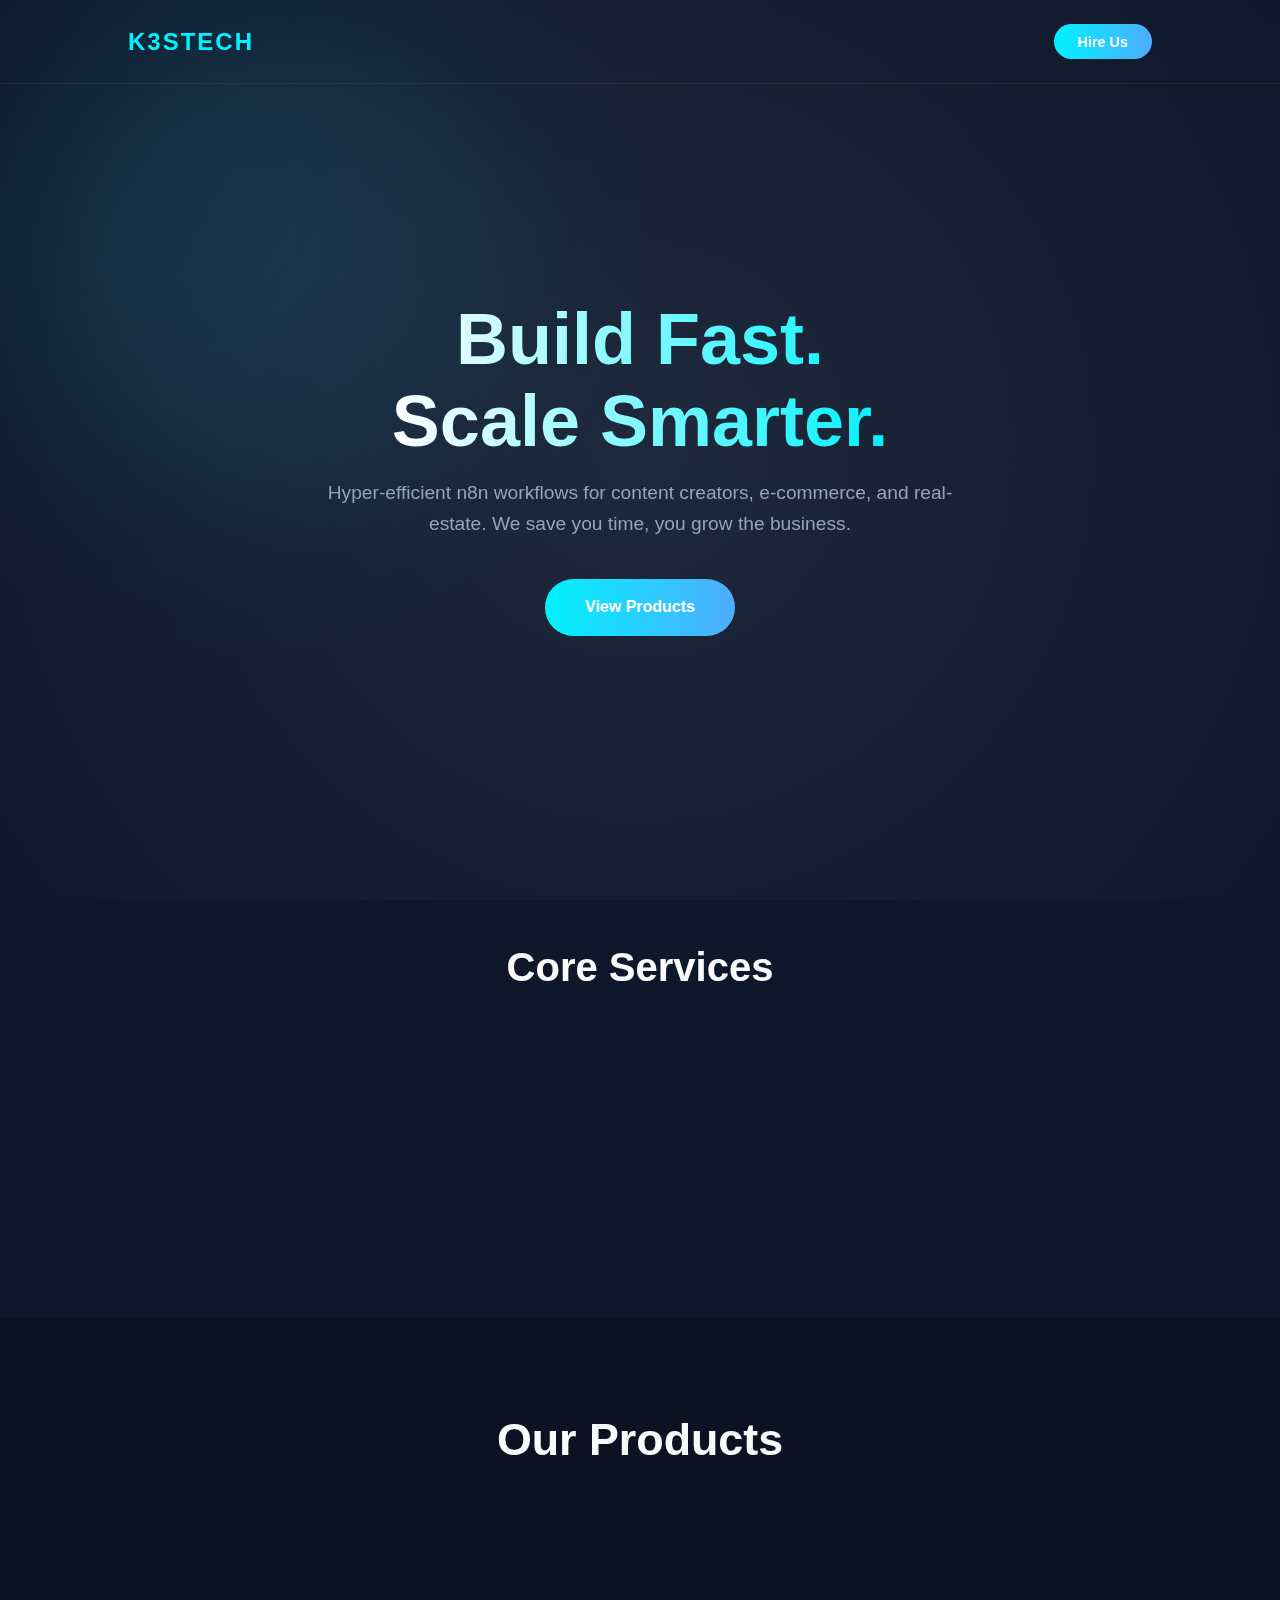
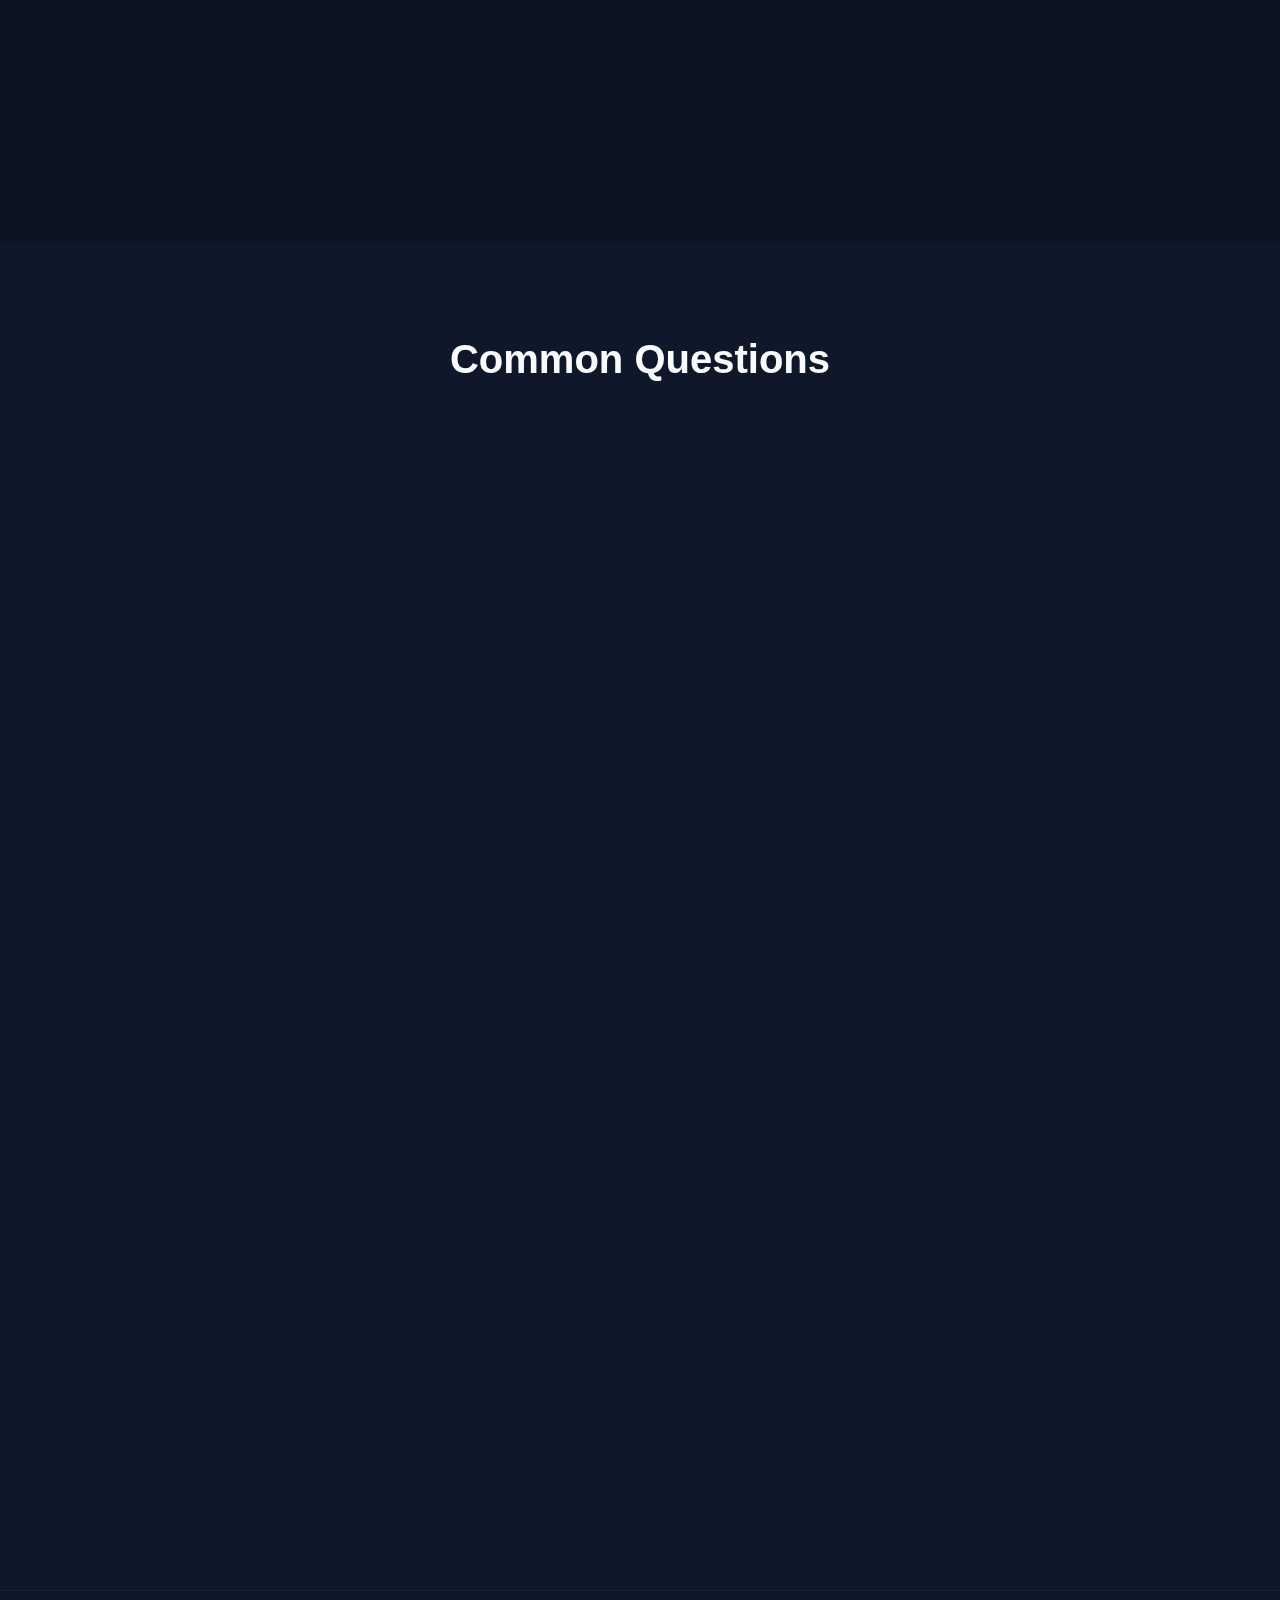
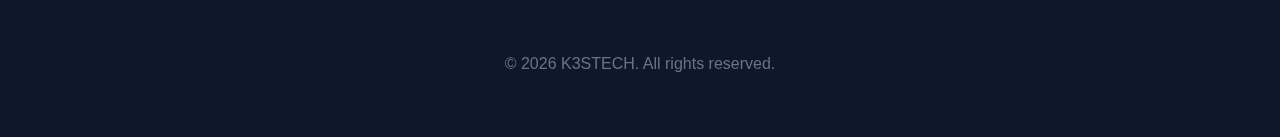
<file: index.html>
<!DOCTYPE html>
<html lang="en">
<head>
    <meta charset="UTF-8">
    <meta name="viewport" content="width=device-width, initial-scale=1.0">
    <title>K3STECH | Next-Gen Automation</title>
    <style>
        :root {
            --primary: #00f2fe;
            --secondary: #4facfe;
            --dark: #0f172a;
            --glass: rgba(255, 255, 255, 0.05);
            --text: #f8fafc;
        }

        * {
            margin: 0;
            padding: 0;
            box-sizing: border-box;
            font-family: 'Inter', -apple-system, sans-serif;
            scroll-behavior: smooth;
        }

        body {
            background: var(--dark);
            color: var(--text);
            overflow-x: hidden;
        }

        /* Moving Background */
        .bg-canvas {
            position: fixed;
            top: 0;
            left: 0;
            width: 100%;
            height: 100%;
            z-index: -1;
            background: radial-gradient(circle at 50% 50%, #1e293b 0%, #0f172a 100%);
        }

        .blob {
            position: absolute;
            width: 500px;
            height: 500px;
            background: linear-gradient(135deg, var(--primary), var(--secondary));
            filter: blur(100px);
            border-radius: 50%;
            opacity: 0.12;
            pointer-events: none;
            transition: all 0.5s ease-out;
        }

        /* Navigation */
        nav {
            padding: 1.5rem 10%;
            display: flex;
            justify-content: space-between;
            align-items: center;
            backdrop-filter: blur(10px);
            position: sticky;
            top: 0;
            z-index: 100;
            border-bottom: 1px solid var(--glass);
        }

        .logo {
            font-size: 1.5rem;
            font-weight: 800;
            letter-spacing: 2px;
            color: var(--primary);
        }

        /* Hero Section */
        header {
            height: 85vh;
            display: flex;
            flex-direction: column;
            justify-content: center;
            align-items: center;
            text-align: center;
            padding: 0 10%;
        }

        h1 {
            font-size: 4.5rem;
            margin-bottom: 1rem;
            background: linear-gradient(to right, #fff, var(--primary));
            -webkit-background-clip: text;
            -webkit-text-fill-color: transparent;
        }

        p.subtitle {
            font-size: 1.2rem;
            color: #94a3b8;
            max-width: 650px;
            margin-bottom: 2.5rem;
            line-height: 1.6;
        }

        .cta-btn {
            padding: 1.2rem 2.5rem;
            background: linear-gradient(to right, var(--primary), var(--secondary));
            border: none;
            border-radius: 50px;
            color: white;
            font-weight: bold;
            text-decoration: none;
            cursor: pointer;
            transition: 0.3s;
            display: inline-block;
        }

        .cta-btn:hover {
            transform: scale(1.05);
            box-shadow: 0 10px 20px rgba(0, 242, 254, 0.2);
        }

        /* Grid Layouts */
        .section { padding: 6rem 10%; }
        .grid {
            display: grid;
            grid-template-columns: repeat(auto-fit, minmax(300px, 1fr));
            gap: 2rem;
            margin-top: 3.5rem;
        }

        .card {
            background: var(--glass);
            border: 1px solid rgba(255, 255, 255, 0.1);
            padding: 2.5rem;
            border-radius: 24px;
            transition: 0.4s;
            backdrop-filter: blur(10px);
            display: flex;
            flex-direction: column;
        }

        .card:hover {
            border-color: var(--primary);
            background: rgba(255, 255, 255, 0.08);
            transform: translateY(-8px);
        }

        .card-link {
            margin-top: auto;
            color: var(--primary);
            text-decoration: none;
            font-weight: bold;
            padding-top: 20px;
        }

        /* FAQ Accordion */
        .faq-container {
            max-width: 800px;
            margin: 0 auto;
        }

        .faq-item {
            background: var(--glass);
            margin-bottom: 1rem;
            border-radius: 15px;
            overflow: hidden;
            border: 1px solid rgba(255, 255, 255, 0.05);
        }

        .faq-question {
            padding: 1.5rem;
            cursor: pointer;
            display: flex;
            justify-content: space-between;
            align-items: center;
            font-weight: 600;
        }

        .faq-answer {
            padding: 0 1.5rem;
            max-height: 0;
            overflow: hidden;
            transition: all 0.3s ease-out;
            color: #94a3b8;
            font-size: 0.95rem;
        }

        .faq-item.active .faq-answer {
            padding-bottom: 1.5rem;
            max-height: 200px;
        }

        /* Contact Form */
        .contact-container {
            max-width: 800px;
            margin: 0 auto;
            background: var(--glass);
            padding: 3rem;
            border-radius: 30px;
            border: 1px solid rgba(255, 255, 255, 0.1);
        }

        .form-group { margin-bottom: 1.5rem; }
        label { display: block; margin-bottom: 8px; font-size: 0.9rem; color: #94a3b8; }
        
        input, textarea {
            width: 100%;
            padding: 1rem;
            background: rgba(0,0,0,0.3);
            border: 1px solid rgba(255,255,255,0.1);
            border-radius: 12px;
            color: white;
            outline: none;
            transition: 0.3s;
        }

        input:focus, textarea:focus { border-color: var(--primary); }
        input[type="file"] { padding: 10px; cursor: pointer; }

        /* Animation Classes */
        .reveal { opacity: 0; transform: translateY(30px); transition: 0.8s all ease; }
        .reveal.active { opacity: 1; transform: translateY(0); }

        footer { text-align: center; padding: 4rem; border-top: 1px solid var(--glass); color: #64748b; }
    </style>
</head>
<body>

    <div class="bg-canvas">
        <div class="blob"></div>
    </div>

    <nav>
        <div class="logo">K3STECH</div>
        <a href="#contact" class="cta-btn" style="padding: 0.6rem 1.5rem; font-size: 0.9rem;">Hire Us</a>
    </nav>

    <header>
        <h1 class="reveal">Build Fast.<br>Scale Smarter.</h1>
        <p class="subtitle reveal">Hyper-efficient n8n workflows for content creators, e-commerce, and real-estate. We save you time, you grow the business.</p>
        <a href="#products" class="cta-btn reveal">View Products</a>
    </header>

    <section class="section">
        <h2 style="text-align:center; font-size: 2.5rem;">Core Services</h2>
        <div class="grid">
            <div class="card reveal">
                <h3>n8n Automation</h3>
                <p>Custom workflows for real estate and creators. Connect Shopify, CRM, and Social Media effortlessly.</p>
            </div>
            <div class="card reveal">
                <h3>Web Design</h3>
                <p>Clean, modern UI/UX design like the page you are seeing right now. Fast and responsive.</p>
            </div>
            <div class="card reveal">
                <h3>Video Editing</h3>
                <p>High-quality edits for creators looking to dominate YouTube, Reels, and TikTok.</p>
            </div>
        </div>
    </section>

    <section id="products" class="section" style="background: rgba(0,0,0,0.2);">
        <h2 style="text-align:center; font-size: 2.8rem;">Our Products</h2>
        <div class="grid">
            <div class="card reveal">
                <h4 style="color: var(--secondary); margin-bottom: 10px;">01</h4>
                <h3>ATS Resume Shaper</h3>
                <p>Beat the bots. Send us your PDF and JD link, and we'll optimize it for ATS systems.</p>
                <a href="mailto:k3stech@gmail.com?subject=Resume%20Shaper%20Service&body=Hi%20K3STECH%2C%0A%0AI%20want%20to%20optimize%20my%20resume.%0A%0AJD%20Link%3A%20%0AResume%20PDF%3A%20[Please%20Attach%20PDF]" class="card-link">Optimize Now &rarr;</a>
            </div>
            <div class="card reveal">
                <h4 style="color: var(--secondary); margin-bottom: 10px;">02</h4>
                <h3>AI Document Extractor</h3>
                <p>Automate data entry. Extract info from invoices and documents with AI precision.</p>
                <a href="#contact" class="card-link">Learn More &rarr;</a>
            </div>
            <div class="card reveal">
                <h4 style="color: var(--secondary); margin-bottom: 10px;">03</h4>
                <h3>Tatkal Booking Bot</h3>
                <p>Custom automation for high-speed booking and notification systems.</p>
                <a href="#contact" class="card-link">Inquire &rarr;</a>
            </div>
        </div>
    </section>

    <section class="section">
        <h2 style="text-align:center; font-size: 2.5rem; margin-bottom: 3rem;">Common Questions</h2>
        <div class="faq-container">
            <div class="faq-item reveal">
                <div class="faq-question">What is n8n and why do I need it? <span>+</span></div>
                <div class="faq-answer">n8n is a powerful workflow automation tool. We use it to connect your apps (like Google Sheets, WhatsApp, Shopify, or Real Estate CRMs) so they talk to each other automatically, saving you hours of manual data entry.</div>
            </div>
            <div class="faq-item reveal">
                <div class="faq-question">How does the Resume Shaper work? <span>+</span></div>
                <div class="faq-answer">You send us your current Resume and the Link to the Job Description. Our AI-driven system re-formats and optimizes your resume with specific keywords to ensure you pass ATS filters.</div>
            </div>
            <div class="faq-item reveal">
                <div class="faq-question">Can you handle custom video editing? <span>+</span></div>
                <div class="faq-answer">Yes! We specialize in short-form content for creators (Reels/TikToks) and professional property walkthroughs for Real Estate owners.</div>
            </div>
        </div>
    </section>

    <section id="contact" class="section">
        <div class="contact-container reveal">
            <h2 style="margin-bottom: 1rem; text-align: center;">Get In Touch</h2>
            <p style="text-align: center; margin-bottom: 2rem; color: #94a3b8;">Send us your requirements or upload your file here.</p>
            
            <form action="https://formspree.io/f/YOUR_FORMSPREE_ID" method="POST" enctype="multipart/form-data">
                <div class="form-group">
                    <input type="text" name="name" placeholder="Your Name" required>
                </div>
                <div class="form-group">
                    <input type="email" name="email" placeholder="Email Address" required>
                </div>
                <div class="form-group">
                    <label>Upload Document (Optional)</label>
                    <input type="file" name="attachment">
                </div>
                <div class="form-group">
                    <textarea name="message" rows="5" placeholder="Details about your automation needs or JD links..." required></textarea>
                </div>
                <button type="submit" class="cta-btn" style="width: 100%;">Send Request</button>
            </form>
        </div>
    </section>

    <footer>
        <p>&copy; 2026 K3STECH. All rights reserved.</p>
    </footer>

    <script>
        // Scroll Reveal
        function reveal() {
            const reveals = document.querySelectorAll(".reveal");
            reveals.forEach(el => {
                const windowHeight = window.innerHeight;
                const elementTop = el.getBoundingClientRect().top;
                if (elementTop < windowHeight - 100) el.classList.add("active");
            });
        }
        window.addEventListener("scroll", reveal);
        reveal();

        // Mouse Tracking Blob
        const blob = document.querySelector('.blob');
        document.addEventListener('mousemove', (e) => {
            blob.style.left = `${e.clientX - 250}px`;
            blob.style.top = `${e.clientY - 250}px`;
        });

        // FAQ Accordion Logic
        document.querySelectorAll('.faq-question').forEach(item => {
            item.addEventListener('click', () => {
                const parent = item.parentElement;
                parent.classList.toggle('active');
            });
        });
    </script>
</body>
</html>
</file>
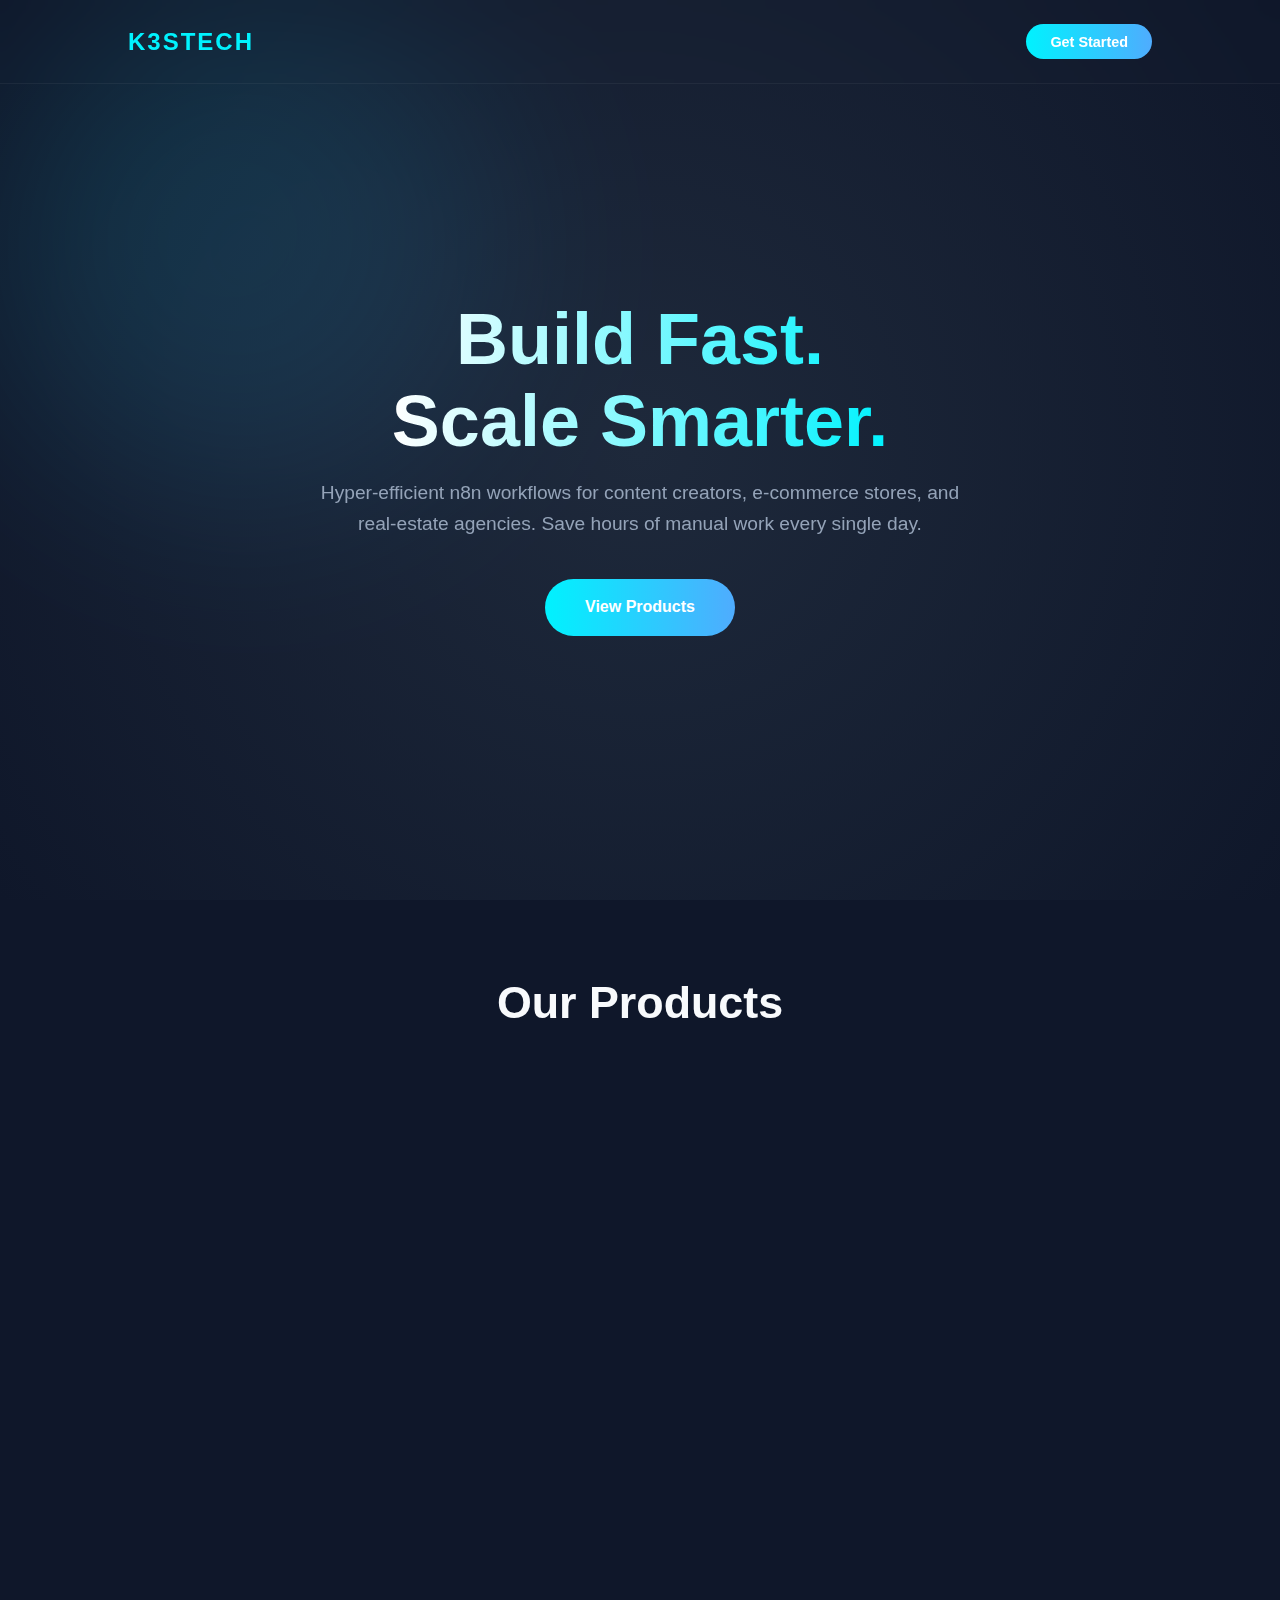
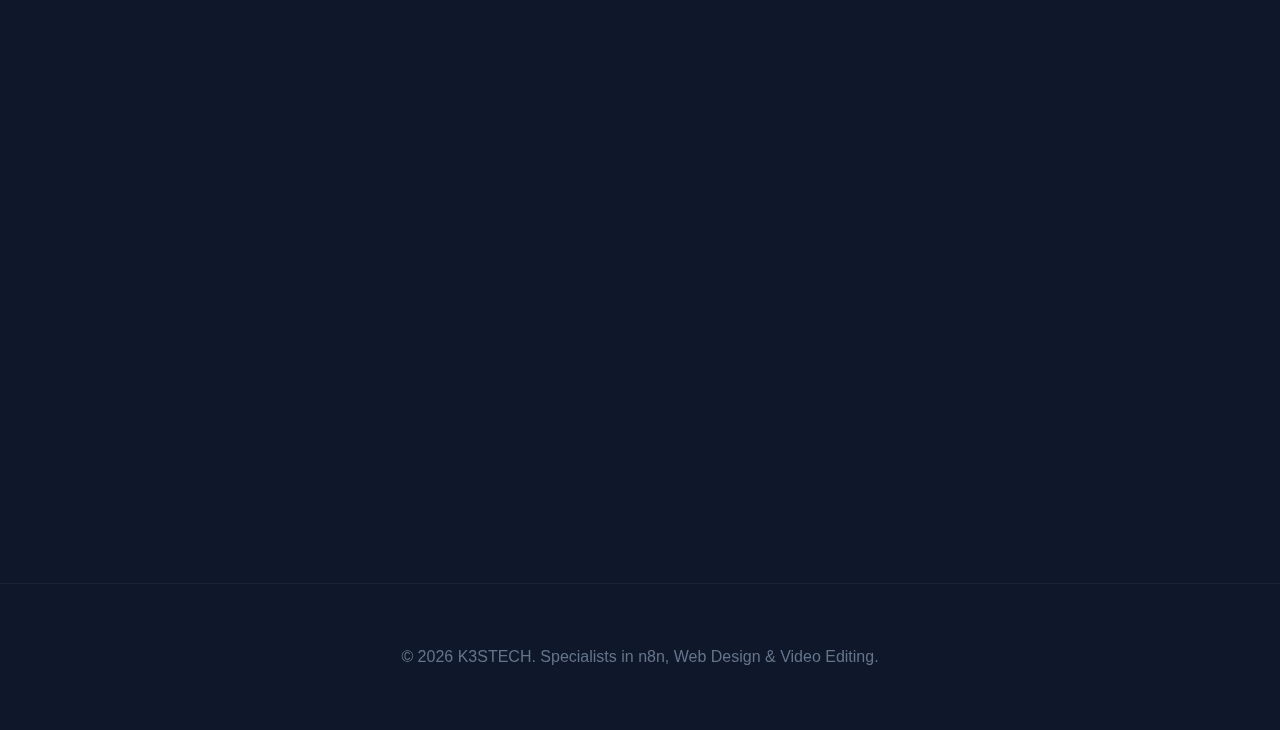
<file: 3ks.html>
<!DOCTYPE html>
<html lang="en">
<head>
    <meta charset="UTF-8">
    <meta name="viewport" content="width=device-width, initial-scale=1.0">
    <title>K3STECH | Next-Gen Automation</title>
    <style>
        :root {
            --primary: #00f2fe;
            --secondary: #4facfe;
            --dark: #0f172a;
            --glass: rgba(255, 255, 255, 0.05);
            --text: #f8fafc;
        }

        * {
            margin: 0;
            padding: 0;
            box-sizing: border-box;
            font-family: 'Inter', -apple-system, sans-serif;
            scroll-behavior: smooth;
        }

        body {
            background: var(--dark);
            color: var(--text);
            overflow-x: hidden;
        }

        /* Moving Background */
        .bg-canvas {
            position: fixed;
            top: 0;
            left: 0;
            width: 100%;
            height: 100%;
            z-index: -1;
            background: radial-gradient(circle at 50% 50%, #1e293b 0%, #0f172a 100%);
        }

        .blob {
            position: absolute;
            width: 500px;
            height: 500px;
            background: linear-gradient(135deg, var(--primary), var(--secondary));
            filter: blur(100px);
            border-radius: 50%;
            opacity: 0.12;
            pointer-events: none;
            transition: all 0.5s ease-out;
        }

        /* Navigation */
        nav {
            padding: 1.5rem 10%;
            display: flex;
            justify-content: space-between;
            align-items: center;
            backdrop-filter: blur(10px);
            position: sticky;
            top: 0;
            z-index: 100;
            border-bottom: 1px solid var(--glass);
        }

        .logo {
            font-size: 1.5rem;
            font-weight: 800;
            letter-spacing: 2px;
            color: var(--primary);
        }

        /* Hero Section */
        header {
            height: 85vh;
            display: flex;
            flex-direction: column;
            justify-content: center;
            align-items: center;
            text-align: center;
            padding: 0 10%;
        }

        h1 {
            font-size: 4.5rem;
            margin-bottom: 1rem;
            background: linear-gradient(to right, #fff, var(--primary));
            -webkit-background-clip: text;
            -webkit-text-fill-color: transparent;
        }

        p.subtitle {
            font-size: 1.2rem;
            color: #94a3b8;
            max-width: 650px;
            margin-bottom: 2.5rem;
            line-height: 1.6;
        }

        .cta-btn {
            padding: 1.2rem 2.5rem;
            background: linear-gradient(to right, var(--primary), var(--secondary));
            border: none;
            border-radius: 50px;
            color: white;
            font-weight: bold;
            text-decoration: none;
            cursor: pointer;
            transition: 0.3s;
            display: inline-block;
        }

        .cta-btn:hover {
            transform: scale(1.05);
            box-shadow: 0 10px 20px rgba(0, 242, 254, 0.2);
        }

        /* Grid Layouts */
        .section { padding: 8rem 10%; }
        .grid {
            display: grid;
            grid-template-columns: repeat(auto-fit, minmax(300px, 1fr));
            gap: 2rem;
            margin-top: 3.5rem;
        }

        .card {
            background: var(--glass);
            border: 1px solid rgba(255, 255, 255, 0.1);
            padding: 2.5rem;
            border-radius: 24px;
            transition: 0.4s;
            backdrop-filter: blur(10px);
        }

        .card:hover {
            border-color: var(--primary);
            background: rgba(255, 255, 255, 0.08);
            transform: translateY(-8px);
        }

        /* Contact Form */
        .contact-container {
            max-width: 800px;
            margin: 0 auto;
            background: var(--glass);
            padding: 3rem;
            border-radius: 30px;
            border: 1px solid rgba(255, 255, 255, 0.1);
        }

        .form-group { margin-bottom: 1.5rem; }
        
        input, textarea {
            width: 100%;
            padding: 1rem;
            background: rgba(0,0,0,0.3);
            border: 1px solid rgba(255,255,255,0.1);
            border-radius: 12px;
            color: white;
            outline: none;
            transition: 0.3s;
        }

        input:focus, textarea:focus {
            border-color: var(--primary);
        }

        /* Success Toast */
        #toast {
            visibility: hidden;
            min-width: 250px;
            background-color: #10b981;
            color: #fff;
            text-align: center;
            border-radius: 50px;
            padding: 16px;
            position: fixed;
            z-index: 1000;
            bottom: 30px;
            left: 50%;
            transform: translateX(-50%);
        }

        #toast.show {
            visibility: visible;
            animation: fadein 0.5s, fadeout 0.5s 2.5s;
        }

        @keyframes fadein { from {bottom: 0; opacity: 0;} to {bottom: 30px; opacity: 1;} }
        @keyframes fadeout { from {bottom: 30px; opacity: 1;} to {bottom: 0; opacity: 0;} }

        /* Animation Classes */
        .reveal { opacity: 0; transform: translateY(30px); transition: 0.8s all ease; }
        .reveal.active { opacity: 1; transform: translateY(0); }

        footer { text-align: center; padding: 4rem; border-top: 1px solid var(--glass); color: #64748b; }
    </style>
</head>
<body>

    <div class="bg-canvas">
        <div class="blob"></div>
    </div>

    <nav>
        <div class="logo">K3STECH</div>
        <a href="#contact" class="cta-btn" style="padding: 0.6rem 1.5rem; font-size: 0.9rem;">Get Started</a>
    </nav>

    <header>
        <h1 class="reveal">Build Fast.<br>Scale Smarter.</h1>
        <p class="subtitle reveal">Hyper-efficient n8n workflows for content creators, e-commerce stores, and real-estate agencies. Save hours of manual work every single day.</p>
        <a href="#products" class="cta-btn reveal">View Products</a>
    </header>

    <section id="products" class="section">
        <h2 style="text-align:center; font-size: 2.8rem;">Our Products</h2>
        <div class="grid">
            <div class="card reveal">
                <h4 style="color: var(--secondary); margin-bottom: 10px;">01</h4>
                <h3>ATS Resume Shaper</h3>
                <p>Ensure your resume passes through screening filters with AI-driven keyword optimization.</p>
            </div>
            <div class="card reveal">
                <h4 style="color: var(--secondary); margin-bottom: 10px;">02</h4>
                <h3>AI Document Extractor</h3>
                <p>Automatically pull structured data from invoices, contracts, and IDs with 99% accuracy.</p>
            </div>
            <div class="card reveal">
                <h4 style="color: var(--secondary); margin-bottom: 10px;">03</h4>
                <h3>Tatkal Booking Bot</h3>
                <p>High-speed automation for time-sensitive booking tasks and inventory alerts.</p>
            </div>
        </div>
    </section>

    <section id="contact" class="section">
        <div class="contact-container reveal">
            <h2 style="margin-bottom: 1rem; text-align: center;">Start Your Automation Journey</h2>
            <p style="text-align: center; margin-bottom: 2rem; color: #94a3b8;">Tell us about your project and we'll get back to you within 24 hours.</p>
            
            <form id="contactForm">
                <div class="form-group">
                    <input type="text" placeholder="Your Name" required>
                </div>
                <div class="form-group">
                    <input type="email" placeholder="Email Address" required>
                </div>
                <div class="form-group">
                    <textarea rows="5" placeholder="Tell us what you want to automate..." required></textarea>
                </div>
                <button type="submit" class="cta-btn" style="width: 100%;">Send Message</button>
            </form>
        </div>
    </section>

    <div id="toast">Message sent successfully! 🚀</div>

    <footer>
        <p>&copy; 2026 K3STECH. Specialists in n8n, Web Design & Video Editing.</p>
    </footer>

    <script>
        // Scroll Reveal
        function reveal() {
            const reveals = document.querySelectorAll(".reveal");
            reveals.forEach(el => {
                const windowHeight = window.innerHeight;
                const elementTop = el.getBoundingClientRect().top;
                if (elementTop < windowHeight - 100) el.classList.add("active");
            });
        }
        window.addEventListener("scroll", reveal);
        reveal();

        // Mouse Tracking Blob
        const blob = document.querySelector('.blob');
        document.addEventListener('mousemove', (e) => {
            blob.style.left = `${e.clientX - 250}px`;
            blob.style.top = `${e.clientY - 250}px`;
        });

        // Form Handling
        document.getElementById('contactForm').addEventListener('submit', function(e) {
            e.preventDefault();
            
            // Show Success Toast
            const toast = document.getElementById("toast");
            toast.className = "show";
            
            // Reset Form
            this.reset();
            
            // Hide Toast after 3 seconds
            setTimeout(() => { toast.className = toast.className.replace("show", ""); }, 3000);
        });
    </script>
</body>
</html>
</file>
